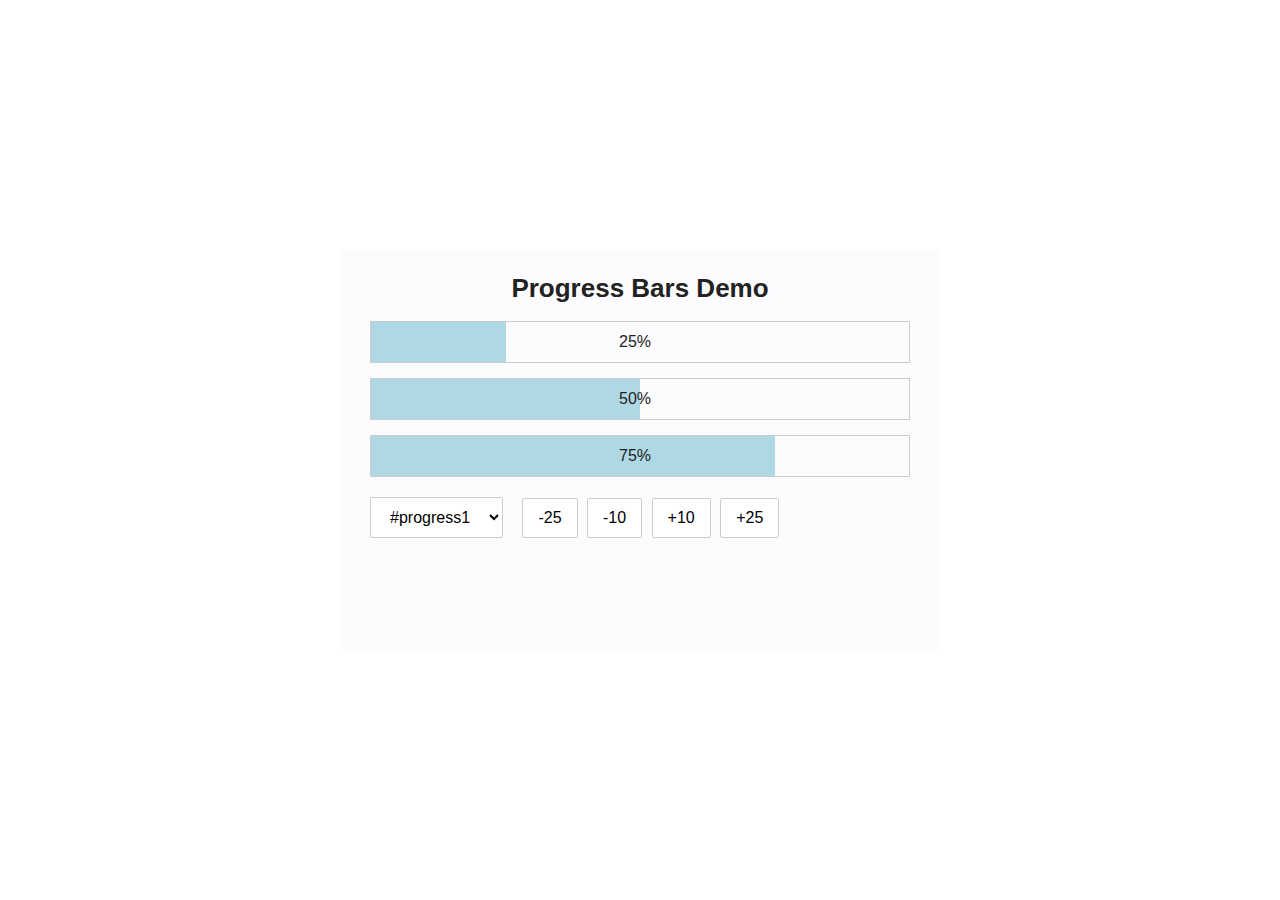
<file: index.html>
<!DOCTYPE html>
<html>
<head>
	<title>Progress Bars</title>
    <meta name="viewport" content="width=device-width, initial-scale=1" />
	<link rel="stylesheet" href="css/style.min.css" media="screen" />
	<script src="js/vendor/jquery-1.12.4.min.js"></script>
	<script src="js/app.min.js"></script>

</head>
<body>
	<div class="container">
		<div class="inner">
			<div>
				<h1>Progress Bars Demo</h1>
			</div>
			<div class="bars">
				<div id="progress1" class="bar">
					<label data-existing-value="25">0%</label>
					<div class="item"></div>
				</div>
				<div id="progress2" class="bar">
					<label data-existing-value="50">0%</label>
					<div class="item"></div>
				</div>
				<div id="progress3" class="bar">
					<label data-existing-value="75">0%</label>
					<div class="item"></div>
				</div>
			</div>
			<div class="controller">
				<select>
					<option value="progress1">#progress1</option>
					<option value="progress2">#progress2</option>
					<option value="progress3">#progress3</option>
				</select>
				<input type="button" data-add-value="-25" value="-25" />
				<input type="button" data-add-value="-10" value="-10" />
				<input type="button" data-add-value="10" value="+10" />
				<input type="button" data-add-value="25" value="+25" />
			</div>
		</div>
	</div>
</body>
</html>
</file>
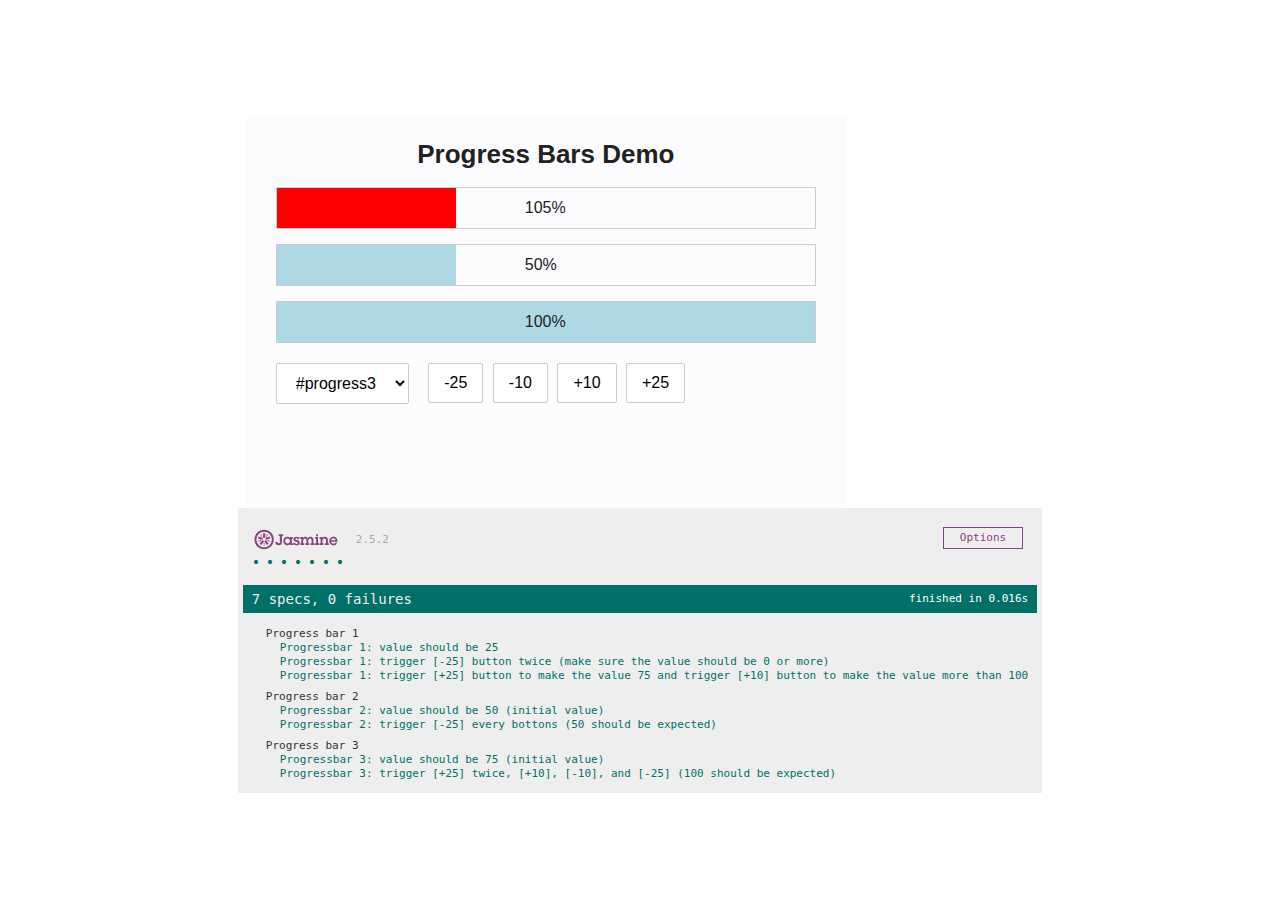
<file: test.html>
<!DOCTYPE html>
<html>
<head>
	<title>Progress Bars</title>
    <meta name="viewport" content="width=device-width, initial-scale=1" />
	<link rel="stylesheet" href="css/style.min.css" media="screen" />
	<script src="js/vendor/jquery-1.12.4.min.js"></script>
	<script src="js/app.min.js"></script>

	 <!-- Unit Testing -->
	<link rel="stylesheet" href="lib/jasmine-2.5.2/jasmine.css">
	<script src="lib/jasmine-2.5.2/jasmine.js"></script>
	<script src="lib/jasmine-2.5.2/jasmine-html.js"></script>
	<script src="lib/jasmine-2.5.2/boot.js"></script>
	<script src="spec/progressSpec.js"></script>


</head>
<body>
	<div class="container">
		<div class="inner">
			<div>
				<h1>Progress Bars Demo</h1>
			</div>
			<div class="bars">
				<div id="progress1" class="bar">
					<label data-existing-value="25">0%</label>
					<div class="item"></div>
				</div>
				<div id="progress2" class="bar">
					<label data-existing-value="50">0%</label>
					<div class="item"></div>
				</div>
				<div id="progress3" class="bar">
					<label data-existing-value="75">0%</label>
					<div class="item"></div>
				</div>
			</div>
			<div class="controller">
				<select>
					<option value="progress1">#progress1</option>
					<option value="progress2">#progress2</option>
					<option value="progress3">#progress3</option>
				</select>
				<input type="button" data-add-value="-25" value="-25" />
				<input type="button" data-add-value="-10" value="-10" />
				<input type="button" data-add-value="10" value="+10" />
				<input type="button" data-add-value="25" value="+25" />
			</div>
		</div>
	</div>
</body>
</html>
</file>
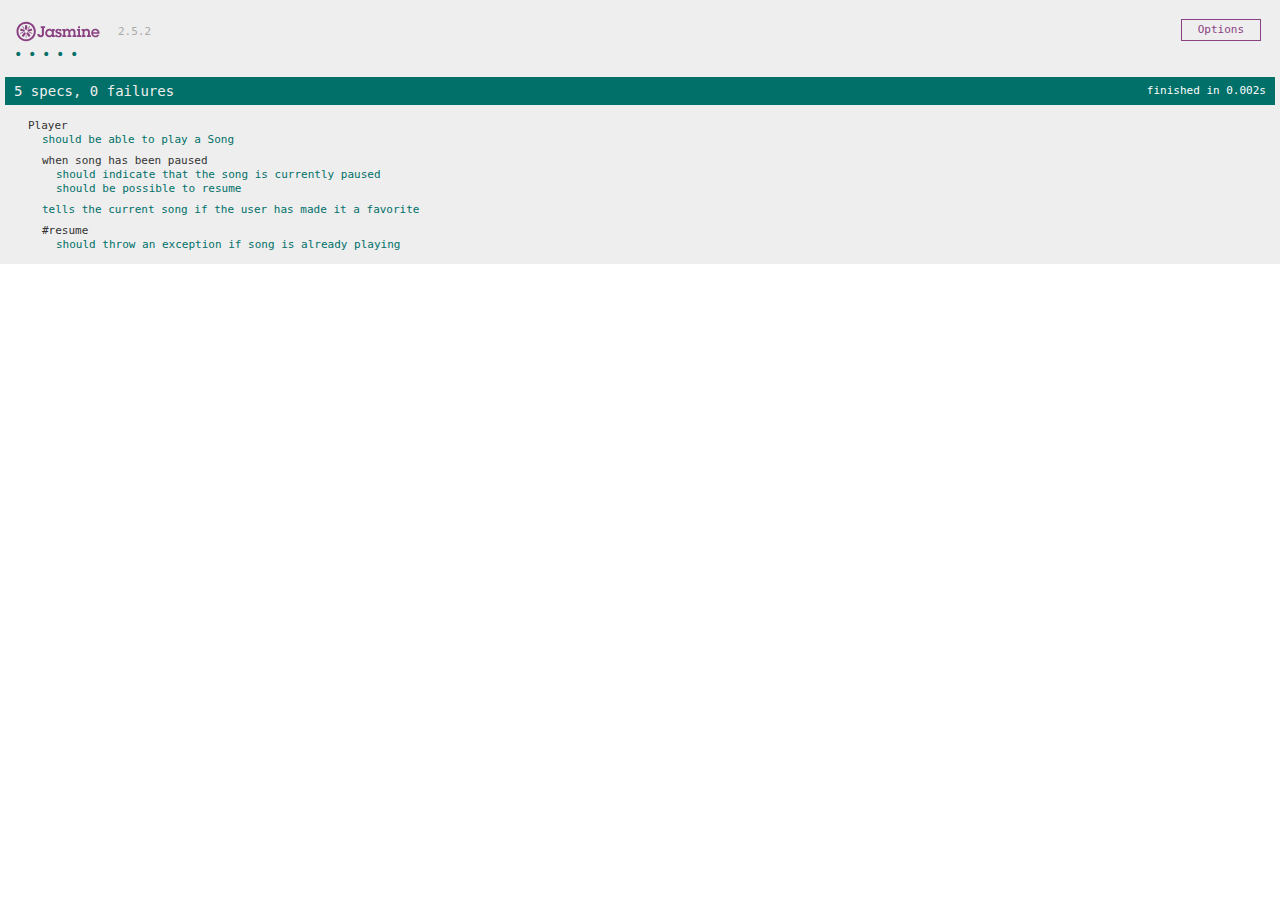
<file: jasmine-standalone-2.5.2/SpecRunner.html>
<!DOCTYPE html>
<html>
<head>
  <meta charset="utf-8">
  <title>Jasmine Spec Runner v2.5.2</title>

  <link rel="shortcut icon" type="image/png" href="lib/jasmine-2.5.2/jasmine_favicon.png">
  <link rel="stylesheet" href="lib/jasmine-2.5.2/jasmine.css">

  <script src="lib/jasmine-2.5.2/jasmine.js"></script>
  <script src="lib/jasmine-2.5.2/jasmine-html.js"></script>
  <script src="lib/jasmine-2.5.2/boot.js"></script>

  <!-- include source files here... -->
  <script src="src/Player.js"></script>
  <script src="src/Song.js"></script>

  <!-- include spec files here... -->
  <script src="spec/SpecHelper.js"></script>
  <script src="spec/PlayerSpec.js"></script>

</head>

<body>
</body>
</html>
</file>
<file: lib/jasmine-2.5.2/jasmine.css>
body { overflow-y: scroll; }

.jasmine_html-reporter { background-color: #eee; padding: 5px; margin: -8px; font-size: 11px; font-family: Monaco, "Lucida Console", monospace; line-height: 14px; color: #333; }
.jasmine_html-reporter a { text-decoration: none; }
.jasmine_html-reporter a:hover { text-decoration: underline; }
.jasmine_html-reporter p, .jasmine_html-reporter h1, .jasmine_html-reporter h2, .jasmine_html-reporter h3, .jasmine_html-reporter h4, .jasmine_html-reporter h5, .jasmine_html-reporter h6 { margin: 0; line-height: 14px; }
.jasmine_html-reporter .jasmine-banner, .jasmine_html-reporter .jasmine-symbol-summary, .jasmine_html-reporter .jasmine-summary, .jasmine_html-reporter .jasmine-result-message, .jasmine_html-reporter .jasmine-spec .jasmine-description, .jasmine_html-reporter .jasmine-spec-detail .jasmine-description, .jasmine_html-reporter .jasmine-alert .jasmine-bar, .jasmine_html-reporter .jasmine-stack-trace { padding-left: 9px; padding-right: 9px; }
.jasmine_html-reporter .jasmine-banner { position: relative; }
.jasmine_html-reporter .jasmine-banner .jasmine-title { background: url('[data-uri]') no-repeat; background: url('[data-uri]') no-repeat, none; -moz-background-size: 100%; -o-background-size: 100%; -webkit-background-size: 100%; background-size: 100%; display: block; float: left; width: 90px; height: 25px; }
.jasmine_html-reporter .jasmine-banner .jasmine-version { margin-left: 14px; position: relative; top: 6px; }
.jasmine_html-reporter #jasmine_content { position: fixed; right: 100%; }
.jasmine_html-reporter .jasmine-version { color: #aaa; }
.jasmine_html-reporter .jasmine-banner { margin-top: 14px; }
.jasmine_html-reporter .jasmine-duration { color: #fff; float: right; line-height: 28px; padding-right: 9px; }
.jasmine_html-reporter .jasmine-symbol-summary { overflow: hidden; *zoom: 1; margin: 14px 0; }
.jasmine_html-reporter .jasmine-symbol-summary li { display: inline-block; height: 10px; width: 14px; font-size: 16px; }
.jasmine_html-reporter .jasmine-symbol-summary li.jasmine-passed { font-size: 14px; }
.jasmine_html-reporter .jasmine-symbol-summary li.jasmine-passed:before { color: #007069; content: "\02022"; }
.jasmine_html-reporter .jasmine-symbol-summary li.jasmine-failed { line-height: 9px; }
.jasmine_html-reporter .jasmine-symbol-summary li.jasmine-failed:before { color: #ca3a11; content: "\d7"; font-weight: bold; margin-left: -1px; }
.jasmine_html-reporter .jasmine-symbol-summary li.jasmine-disabled { font-size: 14px; }
.jasmine_html-reporter .jasmine-symbol-summary li.jasmine-disabled:before { color: #bababa; content: "\02022"; }
.jasmine_html-reporter .jasmine-symbol-summary li.jasmine-pending { line-height: 17px; }
.jasmine_html-reporter .jasmine-symbol-summary li.jasmine-pending:before { color: #ba9d37; content: "*"; }
.jasmine_html-reporter .jasmine-symbol-summary li.jasmine-empty { font-size: 14px; }
.jasmine_html-reporter .jasmine-symbol-summary li.jasmine-empty:before { color: #ba9d37; content: "\02022"; }
.jasmine_html-reporter .jasmine-run-options { float: right; margin-right: 5px; border: 1px solid #8a4182; color: #8a4182; position: relative; line-height: 20px; }
.jasmine_html-reporter .jasmine-run-options .jasmine-trigger { cursor: pointer; padding: 8px 16px; }
.jasmine_html-reporter .jasmine-run-options .jasmine-payload { position: absolute; display: none; right: -1px; border: 1px solid #8a4182; background-color: #eee; white-space: nowrap; padding: 4px 8px; }
.jasmine_html-reporter .jasmine-run-options .jasmine-payload.jasmine-open { display: block; }
.jasmine_html-reporter .jasmine-bar { line-height: 28px; font-size: 14px; display: block; color: #eee; }
.jasmine_html-reporter .jasmine-bar.jasmine-failed { background-color: #ca3a11; }
.jasmine_html-reporter .jasmine-bar.jasmine-passed { background-color: #007069; }
.jasmine_html-reporter .jasmine-bar.jasmine-skipped { background-color: #bababa; }
.jasmine_html-reporter .jasmine-bar.jasmine-errored { background-color: #ca3a11; }
.jasmine_html-reporter .jasmine-bar.jasmine-menu { background-color: #fff; color: #aaa; }
.jasmine_html-reporter .jasmine-bar.jasmine-menu a { color: #333; }
.jasmine_html-reporter .jasmine-bar a { color: white; }
.jasmine_html-reporter.jasmine-spec-list .jasmine-bar.jasmine-menu.jasmine-failure-list, .jasmine_html-reporter.jasmine-spec-list .jasmine-results .jasmine-failures { display: none; }
.jasmine_html-reporter.jasmine-failure-list .jasmine-bar.jasmine-menu.jasmine-spec-list, .jasmine_html-reporter.jasmine-failure-list .jasmine-summary { display: none; }
.jasmine_html-reporter .jasmine-results { margin-top: 14px; }
.jasmine_html-reporter .jasmine-summary { margin-top: 14px; }
.jasmine_html-reporter .jasmine-summary ul { list-style-type: none; margin-left: 14px; padding-top: 0; padding-left: 0; }
.jasmine_html-reporter .jasmine-summary ul.jasmine-suite { margin-top: 7px; margin-bottom: 7px; }
.jasmine_html-reporter .jasmine-summary li.jasmine-passed a { color: #007069; }
.jasmine_html-reporter .jasmine-summary li.jasmine-failed a { color: #ca3a11; }
.jasmine_html-reporter .jasmine-summary li.jasmine-empty a { color: #ba9d37; }
.jasmine_html-reporter .jasmine-summary li.jasmine-pending a { color: #ba9d37; }
.jasmine_html-reporter .jasmine-summary li.jasmine-disabled a { color: #bababa; }
.jasmine_html-reporter .jasmine-description + .jasmine-suite { margin-top: 0; }
.jasmine_html-reporter .jasmine-suite { margin-top: 14px; }
.jasmine_html-reporter .jasmine-suite a { color: #333; }
.jasmine_html-reporter .jasmine-failures .jasmine-spec-detail { margin-bottom: 28px; }
.jasmine_html-reporter .jasmine-failures .jasmine-spec-detail .jasmine-description { background-color: #ca3a11; }
.jasmine_html-reporter .jasmine-failures .jasmine-spec-detail .jasmine-description a { color: white; }
.jasmine_html-reporter .jasmine-result-message { padding-top: 14px; color: #333; white-space: pre; }
.jasmine_html-reporter .jasmine-result-message span.jasmine-result { display: block; }
.jasmine_html-reporter .jasmine-stack-trace { margin: 5px 0 0 0; max-height: 224px; overflow: auto; line-height: 18px; color: #666; border: 1px solid #ddd; background: white; white-space: pre; }
</file>
<file: jasmine-standalone-2.5.2/lib/jasmine-2.5.2/jasmine.css>
body { overflow-y: scroll; }

.jasmine_html-reporter { background-color: #eee; padding: 5px; margin: -8px; font-size: 11px; font-family: Monaco, "Lucida Console", monospace; line-height: 14px; color: #333; }
.jasmine_html-reporter a { text-decoration: none; }
.jasmine_html-reporter a:hover { text-decoration: underline; }
.jasmine_html-reporter p, .jasmine_html-reporter h1, .jasmine_html-reporter h2, .jasmine_html-reporter h3, .jasmine_html-reporter h4, .jasmine_html-reporter h5, .jasmine_html-reporter h6 { margin: 0; line-height: 14px; }
.jasmine_html-reporter .jasmine-banner, .jasmine_html-reporter .jasmine-symbol-summary, .jasmine_html-reporter .jasmine-summary, .jasmine_html-reporter .jasmine-result-message, .jasmine_html-reporter .jasmine-spec .jasmine-description, .jasmine_html-reporter .jasmine-spec-detail .jasmine-description, .jasmine_html-reporter .jasmine-alert .jasmine-bar, .jasmine_html-reporter .jasmine-stack-trace { padding-left: 9px; padding-right: 9px; }
.jasmine_html-reporter .jasmine-banner { position: relative; }
.jasmine_html-reporter .jasmine-banner .jasmine-title { background: url('[data-uri]') no-repeat; background: url('[data-uri]') no-repeat, none; -moz-background-size: 100%; -o-background-size: 100%; -webkit-background-size: 100%; background-size: 100%; display: block; float: left; width: 90px; height: 25px; }
.jasmine_html-reporter .jasmine-banner .jasmine-version { margin-left: 14px; position: relative; top: 6px; }
.jasmine_html-reporter #jasmine_content { position: fixed; right: 100%; }
.jasmine_html-reporter .jasmine-version { color: #aaa; }
.jasmine_html-reporter .jasmine-banner { margin-top: 14px; }
.jasmine_html-reporter .jasmine-duration { color: #fff; float: right; line-height: 28px; padding-right: 9px; }
.jasmine_html-reporter .jasmine-symbol-summary { overflow: hidden; *zoom: 1; margin: 14px 0; }
.jasmine_html-reporter .jasmine-symbol-summary li { display: inline-block; height: 10px; width: 14px; font-size: 16px; }
.jasmine_html-reporter .jasmine-symbol-summary li.jasmine-passed { font-size: 14px; }
.jasmine_html-reporter .jasmine-symbol-summary li.jasmine-passed:before { color: #007069; content: "\02022"; }
.jasmine_html-reporter .jasmine-symbol-summary li.jasmine-failed { line-height: 9px; }
.jasmine_html-reporter .jasmine-symbol-summary li.jasmine-failed:before { color: #ca3a11; content: "\d7"; font-weight: bold; margin-left: -1px; }
.jasmine_html-reporter .jasmine-symbol-summary li.jasmine-disabled { font-size: 14px; }
.jasmine_html-reporter .jasmine-symbol-summary li.jasmine-disabled:before { color: #bababa; content: "\02022"; }
.jasmine_html-reporter .jasmine-symbol-summary li.jasmine-pending { line-height: 17px; }
.jasmine_html-reporter .jasmine-symbol-summary li.jasmine-pending:before { color: #ba9d37; content: "*"; }
.jasmine_html-reporter .jasmine-symbol-summary li.jasmine-empty { font-size: 14px; }
.jasmine_html-reporter .jasmine-symbol-summary li.jasmine-empty:before { color: #ba9d37; content: "\02022"; }
.jasmine_html-reporter .jasmine-run-options { float: right; margin-right: 5px; border: 1px solid #8a4182; color: #8a4182; position: relative; line-height: 20px; }
.jasmine_html-reporter .jasmine-run-options .jasmine-trigger { cursor: pointer; padding: 8px 16px; }
.jasmine_html-reporter .jasmine-run-options .jasmine-payload { position: absolute; display: none; right: -1px; border: 1px solid #8a4182; background-color: #eee; white-space: nowrap; padding: 4px 8px; }
.jasmine_html-reporter .jasmine-run-options .jasmine-payload.jasmine-open { display: block; }
.jasmine_html-reporter .jasmine-bar { line-height: 28px; font-size: 14px; display: block; color: #eee; }
.jasmine_html-reporter .jasmine-bar.jasmine-failed { background-color: #ca3a11; }
.jasmine_html-reporter .jasmine-bar.jasmine-passed { background-color: #007069; }
.jasmine_html-reporter .jasmine-bar.jasmine-skipped { background-color: #bababa; }
.jasmine_html-reporter .jasmine-bar.jasmine-errored { background-color: #ca3a11; }
.jasmine_html-reporter .jasmine-bar.jasmine-menu { background-color: #fff; color: #aaa; }
.jasmine_html-reporter .jasmine-bar.jasmine-menu a { color: #333; }
.jasmine_html-reporter .jasmine-bar a { color: white; }
.jasmine_html-reporter.jasmine-spec-list .jasmine-bar.jasmine-menu.jasmine-failure-list, .jasmine_html-reporter.jasmine-spec-list .jasmine-results .jasmine-failures { display: none; }
.jasmine_html-reporter.jasmine-failure-list .jasmine-bar.jasmine-menu.jasmine-spec-list, .jasmine_html-reporter.jasmine-failure-list .jasmine-summary { display: none; }
.jasmine_html-reporter .jasmine-results { margin-top: 14px; }
.jasmine_html-reporter .jasmine-summary { margin-top: 14px; }
.jasmine_html-reporter .jasmine-summary ul { list-style-type: none; margin-left: 14px; padding-top: 0; padding-left: 0; }
.jasmine_html-reporter .jasmine-summary ul.jasmine-suite { margin-top: 7px; margin-bottom: 7px; }
.jasmine_html-reporter .jasmine-summary li.jasmine-passed a { color: #007069; }
.jasmine_html-reporter .jasmine-summary li.jasmine-failed a { color: #ca3a11; }
.jasmine_html-reporter .jasmine-summary li.jasmine-empty a { color: #ba9d37; }
.jasmine_html-reporter .jasmine-summary li.jasmine-pending a { color: #ba9d37; }
.jasmine_html-reporter .jasmine-summary li.jasmine-disabled a { color: #bababa; }
.jasmine_html-reporter .jasmine-description + .jasmine-suite { margin-top: 0; }
.jasmine_html-reporter .jasmine-suite { margin-top: 14px; }
.jasmine_html-reporter .jasmine-suite a { color: #333; }
.jasmine_html-reporter .jasmine-failures .jasmine-spec-detail { margin-bottom: 28px; }
.jasmine_html-reporter .jasmine-failures .jasmine-spec-detail .jasmine-description { background-color: #ca3a11; }
.jasmine_html-reporter .jasmine-failures .jasmine-spec-detail .jasmine-description a { color: white; }
.jasmine_html-reporter .jasmine-result-message { padding-top: 14px; color: #333; white-space: pre; }
.jasmine_html-reporter .jasmine-result-message span.jasmine-result { display: block; }
.jasmine_html-reporter .jasmine-stack-trace { margin: 5px 0 0 0; max-height: 224px; overflow: auto; line-height: 18px; color: #666; border: 1px solid #ddd; background: white; white-space: pre; }
</file>
<file: css/style.min.css>
article,aside,dialog,figure,footer,header,hgroup,hr,nav,section{display:block}a,hr{border:0;padding:0}body,html{height:100%}abbr,address,article,aside,audio,b,blockquote,body,caption,cite,code,dd,del,dfn,dialog,div,dl,dt,em,fieldset,figure,footer,form,h1,h2,h3,h4,h5,h6,header,hgroup,html,i,iframe,img,ins,kbd,label,legend,li,mark,menu,nav,object,ol,p,pre,q,samp,section,small,span,strong,sub,sup,table,tbody,td,tfoot,th,thead,time,tr,ul,var,video{margin:0;padding:0;border:0;outline:0;font-size:100%;vertical-align:baseline;background:0 0}body,input,select{vertical-align:middle}ins,mark{background-color:#ff9;color:#000}body{line-height:1;color:#222;font-family:Arial,Helvetica,sans-serif;width:100%;text-align:left;display:table-cell}nav ul{list-style:none}blockquote,q{quotes:none}blockquote:after,blockquote:before,q:after,q:before{content:'';content:none}a{margin:0;font-size:100%;vertical-align:baseline;background:0 0}ins{text-decoration:none}mark{font-style:italic;font-weight:700}del{text-decoration:line-through}abbr[title],dfn[title]{border-bottom:1px dotted #000;cursor:help}table{border-collapse:collapse;border-spacing:0}hr{height:1px;border-top:1px solid #ccc;margin:1em 0}h1{font-size:26px}*{-moz-box-sizing:border-box;-webkit-box-sizing:border-box;-ms-box-sizing:border-box;box-sizing:border-box}html{margin:0 auto;display:table}.container{width:600px;height:400px;padding:25px 30px;background:#fcfcff}.container .inner{display:block}.container .inner .bars,.container .inner>div:nth-child(1){margin-bottom:20px}.container .inner .bars .bar{position:relative;border:1px solid #ccc;height:42px;overflow:hidden;margin-bottom:15px}.container .inner .bars .bar>.item{background:#afd8e5;height:100%;width:0;-moz-transition:background .5s linear;-webkit-transition:background .5s linear;-ms-transition:background .5s linear;transition:background .5s linear}.container .inner .bars .bar>label{z-index:2;min-width:42px;-moz-left:calc(50% - 21px);-webkit-left:calc(50% - 21px);-ms-left:calc(50% - 21px);left:calc(50% - 21px);position:absolute;line-height:40px;display:block}.container .inner .bars .bar:last-child{margin-bottom:0}.container .inner .bars .bar.exceeded>.item{background:#fe0000}.container .inner .controller select{margin-right:15px}.container .inner .controller input{margin-right:5px}.container .inner .controller input,.container .inner .controller select{background:#fff;border:1px solid #ccc;padding:10px 15px;font-size:16px;-moz-border-radius:2px;-webkit-border-radius:2px;-ms-border-radius:2px;border-radius:2px}.container h1{text-align:center}@media screen and (max-width:568px){body{vertical-align:top}h1{font-size:22px}.container{width:100%;padding:20px 15px}.container .controller select{width:100%;margin-bottom:20px}}
</file>
